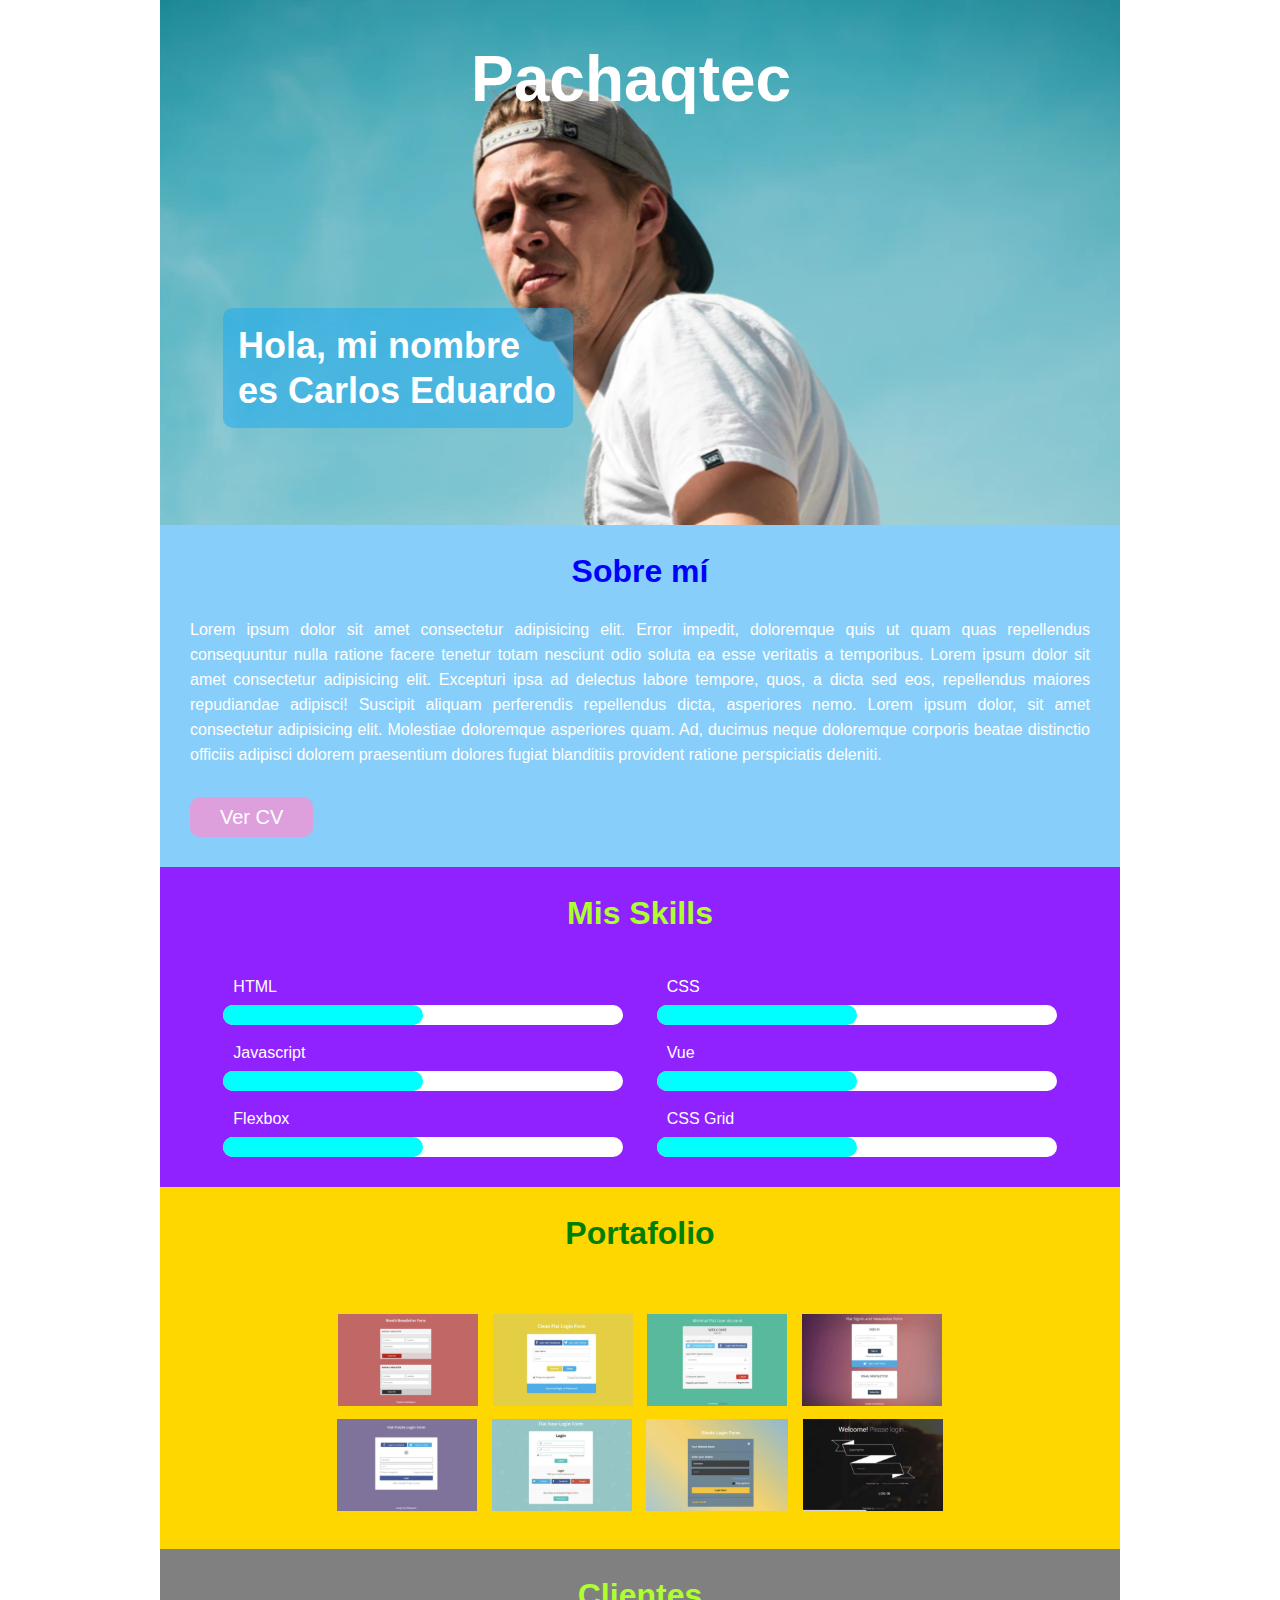
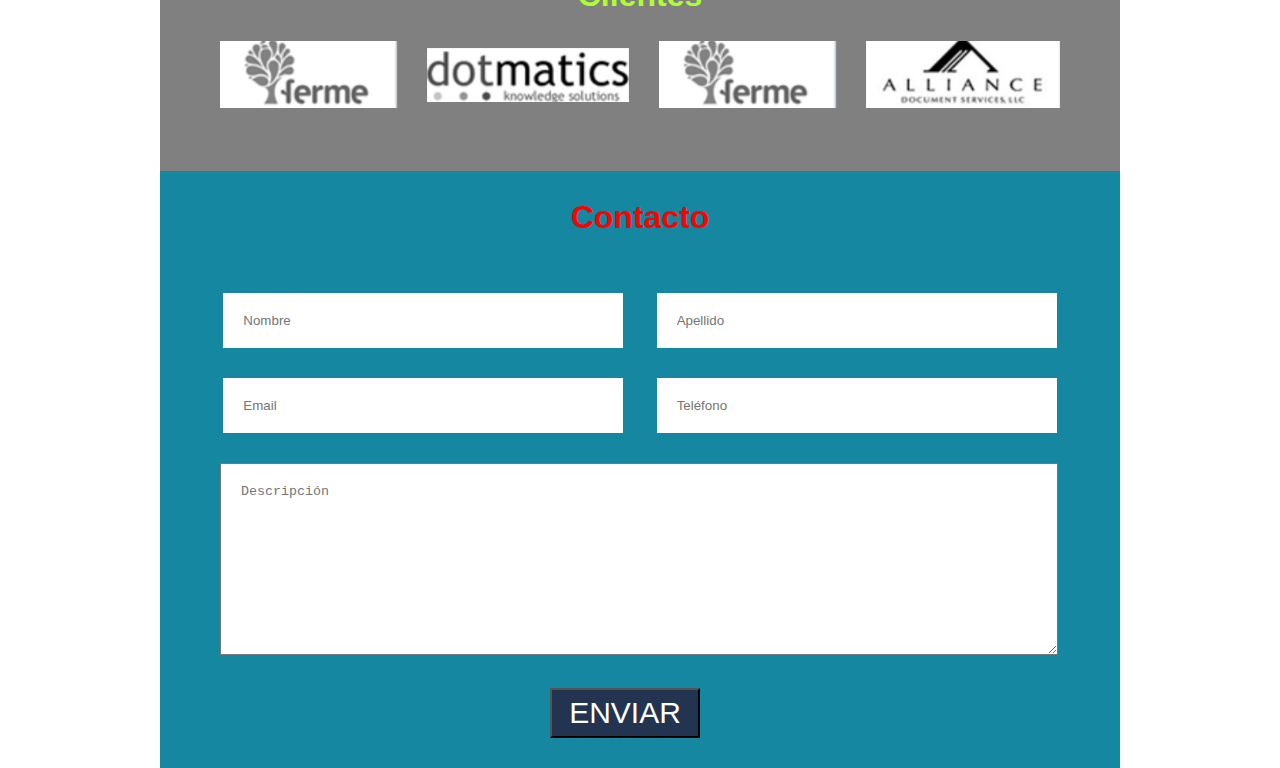
<file: index.html>
<!DOCTYPE html>
<html lang="en">

<head>
    <meta charset="UTF-8">
    <meta name="viewport" content="width=device-width, initial-scale=1.0">
    <title>Document</title>
    <link rel="stylesheet" href="./styles/reset.css">
    <link rel="stylesheet" href="./styles/main.css">
</head>

<body>
    <div>
        <main>
            <section class="principal">
                <h1>Pachaqtec</h1>
                <p>Hola, mi nombre es Carlos Eduardo</p>
                <img src="./images/principal/image 1.svg" alt="">
            </section>
            <section class="about">
                <h2>Sobre mí</h2>
                <p>Lorem ipsum dolor sit amet consectetur adipisicing elit. Error impedit, doloremque quis ut quam quas
                    repellendus consequuntur nulla ratione facere tenetur totam nesciunt odio soluta ea esse veritatis a
                    temporibus. Lorem ipsum dolor sit amet consectetur adipisicing elit. Excepturi ipsa ad delectus
                    labore tempore, quos, a dicta sed eos, repellendus maiores repudiandae adipisci! Suscipit aliquam
                    perferendis repellendus dicta, asperiores nemo. Lorem ipsum dolor, sit amet consectetur adipisicing
                    elit. Molestiae doloremque asperiores quam. Ad, ducimus neque doloremque corporis beatae distinctio
                    officiis adipisci dolorem praesentium dolores fugiat blanditiis provident ratione perspiciatis
                    deleniti.</p>
                <a href="">Ver CV</a>
            </section>
            <section class="skills">
                <h2>Mis Skills</h2>
                <div class="total">
                    <div class="izquierda">
                        <div>
                            <h3>HTML</h3>
                            <div class="mayor">
                                <div class="menor"></div>
                            </div>
                        </div>
                        <div>
                            <h3>Javascript</h3>
                            <div class="mayor">
                                <div class="menor"></div>
                            </div>
                        </div>
                        <div>
                            <h3>Flexbox</h3>
                            <div class="mayor">
                                <div class="menor"></div>
                            </div>
                        </div>
                    </div>
                    <div class="derecha">
                        <div>
                            <h3>CSS</h3>
                            <div class="mayor">
                                <div class="menor"></div>
                            </div>
                        </div>
                        <div>
                            <h3>Vue</h3>
                            <div class="mayor">
                                <div class="menor"></div>
                            </div>
                        </div>
                        <div>
                            <h3>CSS Grid</h3>
                            <div class="mayor">
                                <div class="menor"></div>
                            </div>
                        </div>
                    </div>
                </div>
            </section>
            <section class="portafolio">
                <h2>Portafolio</h2>
                <ul>
                    <a href=""><img src="./images/portafolio1.svg" alt=""></a>
                    <a href=""><img src="./images/portafolio2.svg" alt=""></a>
                    <a href=""><img src="./images/portafolio3.svg" alt=""></a>
                    <a href=""><img src="./images/portafolio4.svg" alt=""></a>
                </ul>
                <ul>
                    <a href=""><img src="./images/portafolio5.svg" alt=""></a>
                    <a href=""><img src="./images/portafolio6.svg" alt=""></a>
                    <a href=""><img src="./images/portafolio7.svg" alt=""></a>
                    <a href=""><img src="./images/portafolio8.svg" alt=""></a>
                </ul>
            </section>
            <section class="clientes">
                <h2>Clientes</h2>
                <ul>
                    <a href=""><img src="./images/clientes/clientes1.svg" alt=""></a>
                    <a href=""><img src="./images/clientes/clientes2.svg" alt=""></a>
                    <a href=""><img src="./images/clientes/clientes3.svg" alt=""></a>
                    <a href=""><img src="./images/clientes/clientes4.svg" alt=""></a>
                </ul>
            </section>
            <section class="contacto">
                <h2>Contacto</h2>
                <form action="">
                    <div class="contotal">
                        <div class="conizquierda">
                            <h3></h3>
                            <input required type="text" id="name" name="name" placeholder="Nombre">
                            <h3></h3>
                            <input required type="email" id="email" name="email" placeholder="Email">
                        </div>
                        <div class="conderecha">
                            <h3></h3>
                            <input required type="text" id="lastname" name="lastname" placeholder="Apellido">
                            <h3></h3>
                            <input required type="tel" id="phone" name="phone" placeholder="Teléfono">
                        </div>
                    </div>
                    <h3></h3>
                    <textarea name="description" id="description" cols="30" rows="10"
                        placeholder="Descripción"></textarea>
                    <button type="submit">ENVIAR</button>
                </form>
            </section>
        </main>
    </div>
</body>

</html>
</file>
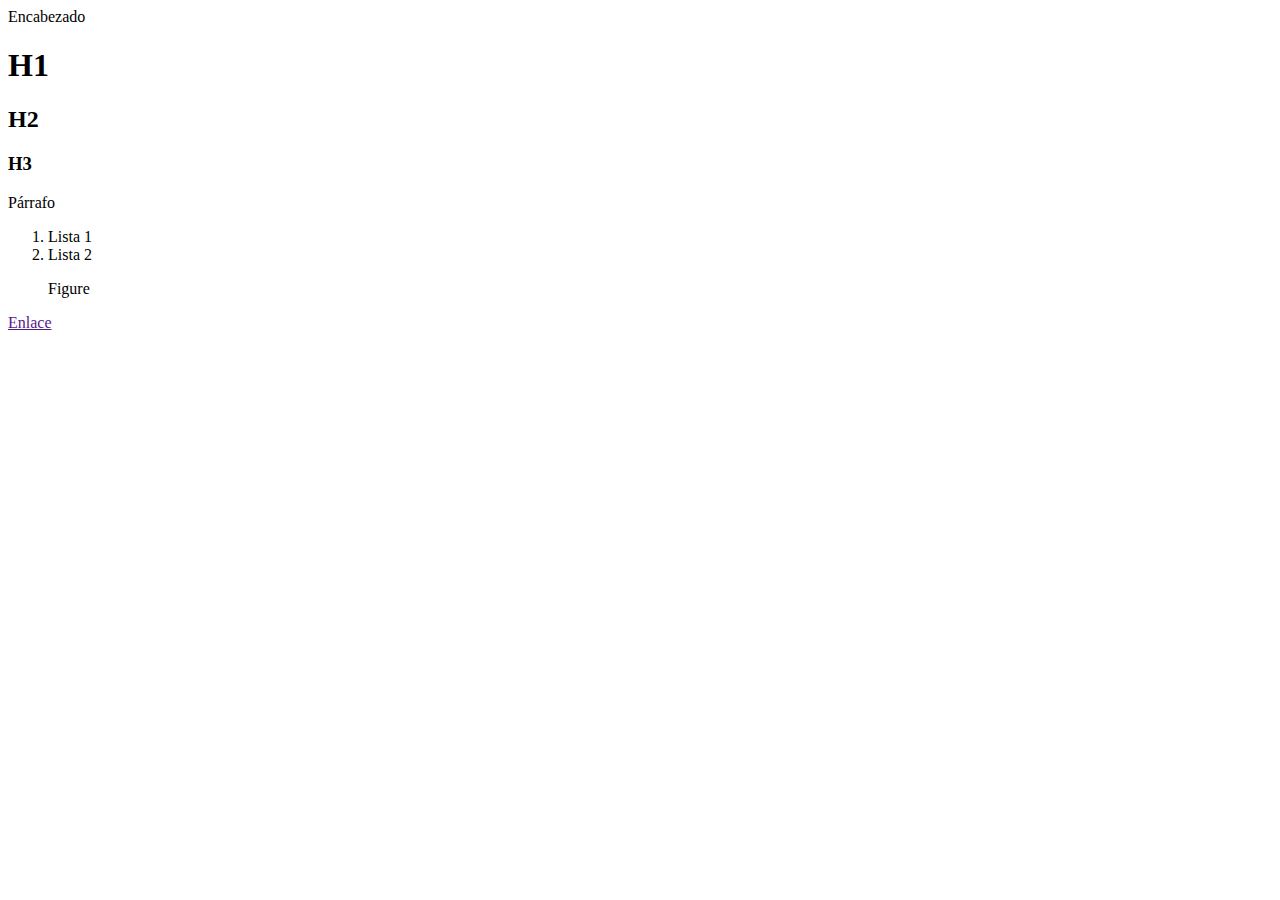
<file: tags.html>
<!DOCTYPE html>
<html lang="en">
<head>
    <meta charset="UTF-8">
    <meta name="viewport" content="width=device-width, initial-scale=1.0">
    <title>TAGS</title>
</head>
<body>
    <header>Encabezado</header>
    <h1>H1</h1>
    <h2>H2</h2>
    <h3>H3</h3>
    <p>Párrafo</p>
    <ol>
        <li>Lista 1</li>
        <li>Lista 2</li>
    </ol>
    <figure>Figure</figure>
    <a href="">Enlace</a>
    
</body>
</html>
</file>
<file: styles/main.css>
/*GLOBAL*/
body {
    font-family: helvetica;
    color: white;
}

h2 {
    font-size: 32px;
    font-weight: bold;
    margin-bottom: 30px;
    text-align: center;
}

section {
    padding: 30px;
}

/*BODY*/

main {
    width: 960px;
    margin: auto;
    position: relative;
}

h1 {
    font-size: 64px;
    position: absolute;
    font-weight: bold;
    left: 311px;
    top: 47px;
}

main .principal{
    padding: 0px;    
}

.principal img {
    display: block;
}

main .principal p {
    position: absolute;
    left: 63px;
    top: 308px;
    width: 320px;
    font-size: 36px;
    font-weight: bold;
    background-color: rgba(26, 170, 241, 0.5);
    border-radius: 10px;
    padding: 15px;
    line-height: 45px;
}

main .about{
    background-color: lightskyblue;
}

main .about h2 {
    color: blue;
}

main .about p {
    line-height: 25px;
    text-align: justify;
    margin-bottom: 30px;
}

main .about a{
    padding: 10px 30px;
    border-radius: 10px;
    background-color: plum;
    text-decoration: none;
    color: white;
    font-size: 20px;
    display: inline-block;
}

main .skills {
    background-color: rgb(144, 34, 255);
}

main .skills h2 {
   color: greenyellow;
}

main .skills .total {
    display: flex;
    justify-content: space-evenly;
}

main .skills h3 {
    margin-top: 10px;
    padding: 10px;
}

main .skills .mayor {
    width: 400px;
    height: 20px;
    background-color: white;
    border-radius: 10px;
}

main .skills .menor {
    width: 200px;
    height: 20px;
    background-color: aqua;
    border-radius: 10px;
}

main .portafolio {
    background-color: gold;
    text-align: center;
}

main .portafolio h2 {
    color: green;
    padding-bottom: 30px;
}

main .portafolio a {
    padding: 5px;
}

main .portafolio ul {
    padding: 5px;
}

main .clientes {
    background-color: gray;
}

main .clientes h2 {
    color: greenyellow;
}

main .clientes ul {
    display: flex;
    justify-content: space-evenly;
    margin-bottom: 30px;
    align-items: center;
}

main .contacto {
    background-color: rgb(22, 135, 160);
    justify-content: center;
}    

main .contacto h2 {
    color: red;
}

main .contacto .contotal {
    display: flex;
    justify-content: space-evenly;
}

main .contacto h3 {
    padding: 15px;
    background-color: rgb(22, 135, 160);
}

main .contacto input {
    width: 360px;
    padding: 20px;
    background-color: white;
    border: none;
}

main .contacto textarea {
    width: 796px;
    height: 150px;
    padding: 20px;
    background-color: white;
    color: grey;
    margin-left: 30px;
}

main .contacto button {
    margin-left: 40%;
    margin-top: 30px;
    width: 150px;
    height: 50px;
    background-color: #233451;
    color: white;
    font-size: 30px;
}
</file>
